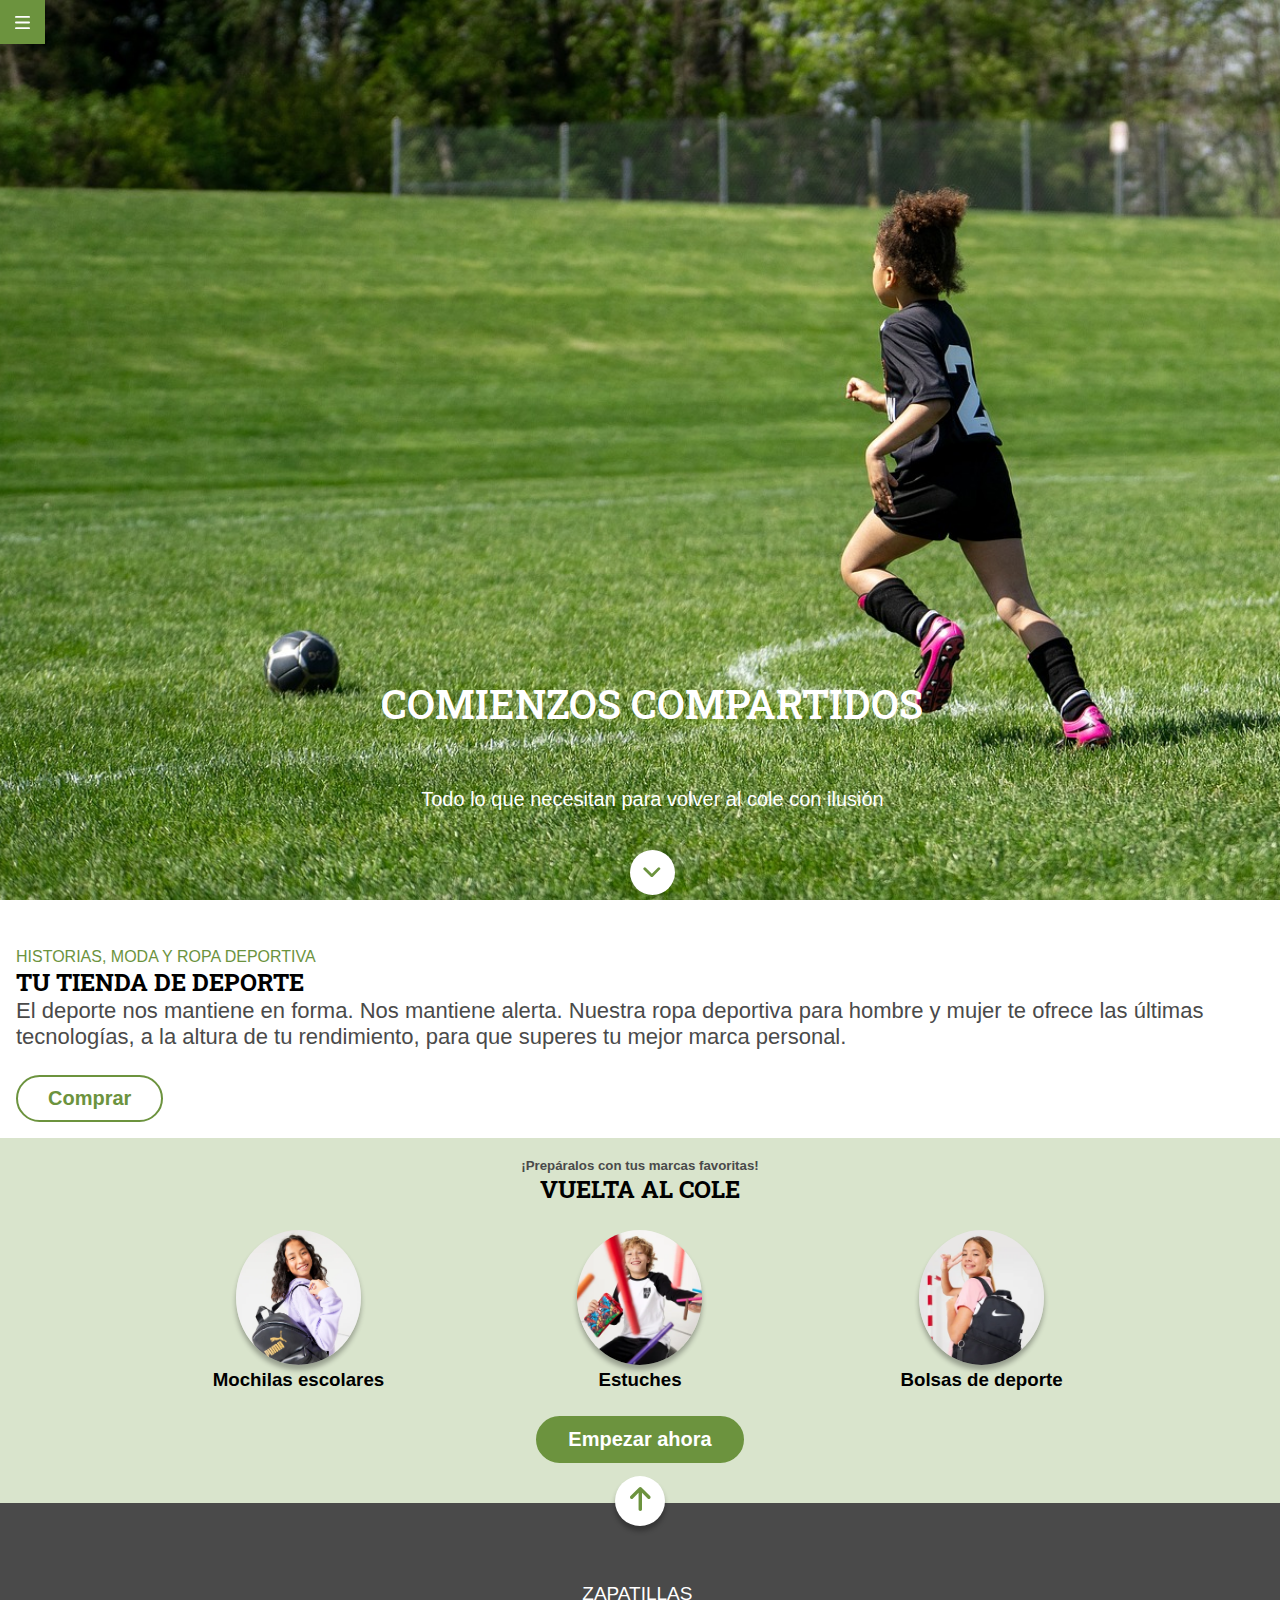
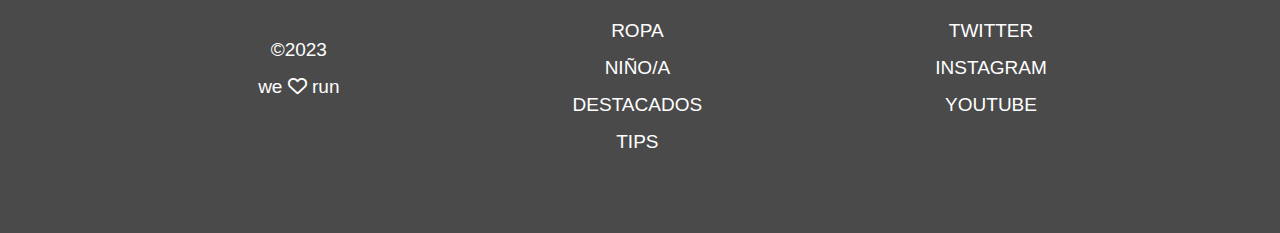
<file: docs/index.html>
<!DOCTYPE html>
<html lang="es">

<head>
    <meta charset="UTF-8" />
    <meta name="viewport" content="width=device-width, initial-scale=1" />
    <title>Evaluación Final</title>
    <link
      rel="stylesheet"
      href="https://cdnjs.cloudflare.com/ajax/libs/font-awesome/6.0.0-beta3/css/all.min.css"
    />
    <link rel="preconnect" href="https://fonts.googleapis.com">
    <link rel="preconnect" href="https://fonts.gstatic.com" crossorigin>
    <link href="https://fonts.googleapis.com/css2?family=Roboto+Slab:wght@100..900&display=swap" rel="stylesheet">
    <link rel="preconnect" href="https://fonts.googleapis.com">
    <link rel="preconnect" href="https://fonts.gstatic.com" crossorigin>
    <link href="https://fonts.googleapis.com/css2?family=Roboto+Serif:ital,opsz,wght@0,8..144,100..900;1,8..144,100..900&display=swap" rel="stylesheet">
    
  <link rel="stylesheet" href="./assets/index-bf6b43f5.css">
</head>

<body>
    <header class="header">
    <div class="menu">
        <a href="https://adalab.es/">
        <img src="./images/ico-menu.svg" alt="menu hamburguesa falso" class="menu__icon">
        </a>
    </div>
</header>
    <div class="header__container" id="hero">
    <div class="text__hero"><h1 class="header__title">COMIENZOS COMPARTIDOS</h1>
    <p class="header__text">Todo lo que necesitan para volver al cole con ilusión</p>
    <div class="arrow__down">
        <a href="#vuelta">
            <img src="./images/ico-scroll-down.svg" alt="flecha hacia abajo">
        </a>
    </div>
</div>
</div>
    <main id="main">
    <section class="first__main"><h4 class="first__green">HISTORIAS, MODA Y ROPA DEPORTIVA</h4>
    <h2 class="first__black">TU TIENDA DE DEPORTE</h2>
    <p class="first__grey">El deporte nos mantiene en forma. Nos mantiene alerta. Nuestra ropa deportiva para hombre y mujer te ofrece las últimas tecnologías, a la altura de tu rendimiento, para que superes tu mejor marca personal.</p>
    
    <a href="#" class="button__empty">Comprar</a>
</section>

<section class="second__main" id="vuelta">
    <h5 class="second__grey">¡Prepáralos con tus marcas favoritas!</h5>
    <h2 class="second__black">VUELTA AL COLE</h2>
<div class="column__container">
    <div class="second__image"><img src="./images/lpbts-mod05-img01-desk.png">
    <h3>Mochilas escolares</h3></div>
    <div class="second__image"><img src="./images/lpbts-mod05-img04-mob.png">
        <h3>Estuches</h3></div>
    <div class="second__image"><img src="./images/lpbts-mod05-img03-mob.png">
        <h3>Bolsas de deporte</h3></div>

    </div>
        <a href="#" class="button__full">Empezar ahora</a>
</section>

<div class="arrow__father">
    <div class="arrow__up">
        <a href="#hero">
            <img src="./images/ico-arrow.svg" alt="flecha hacia arriba">
        </a>
    </div>
</div>
</main>
    <footer class="footer">
    <div class="first">
        <ul class="first__li">
            <li><a href="https://adalab.es/">ZAPATILLAS</a></li>
            <li><a href="https://adalab.es/">ROPA</a></li>
            <li><a href="https://adalab.es/">NIÑO/A</a></li>
            <li><a href="https://adalab.es/">DESTACADOS</a></li>
            <li><a href="https://adalab.es/">TIPS</a></li>
        </ul>
    </div>

    <div class="second">
        <ul class="second__li">
            <li><a href="https://adalab.es/">TWITTER</a></li>
            <li><a href="https://adalab.es/">INSTAGRAM</a></li>
            <li><a href="https://adalab.es/">YOUTUBE</a></li>
        </ul>
    </div>

    <div class="third">
        <ul class="third__li">
            <li>&copy;2023</li>
            <li>we <i class="fa-regular fa-heart"></i> run</li>
        </ul>
    </div>
</footer>
</body>

</html>
</file>
<file: docs/assets/index-bf6b43f5.css>
*{box-sizing:border-box;margin:0;padding:0}a{text-decoration:none;color:#fff}.header__container{text-align:center;color:#fff;width:100%;background-image:url(../images/cover.jpeg);background-size:cover;background-position:85%;height:100vh;z-index:0;padding-left:25px;display:flex;flex-direction:column;justify-content:flex-end;align-items:center;padding-bottom:5px}.header__title{font-family:Roboto Slab,sans-serif;font-size:40px;text-transform:uppercase;line-height:60px;font-weight:550}.header__text{font-size:20px;line-height:30px;padding:20px;margin:30px}.arrow__down{background-color:#fff;width:45px;height:45px;border-radius:50%;margin-top:-15px;display:inline-flex;justify-content:center;align-items:center}.arrow__down__down img{width:30px;height:30px}body{font-family:Roboto,sans-serif;z-index:0}.first__main{padding:1rem;margin-top:2rem}.first__green{color:#6c933e;font-weight:50}.first__black{font-family:Roboto Slab,sans-serif}.first__grey{font-size:22px;color:#4a4a4a}.button__empty{display:inline-block;align-items:center;margin-top:25px;padding:10px 30px;border:2px solid rgb(108,147,62);color:#6c933e;text-decoration:none;border-radius:45px;font-size:20px;font-weight:700}.second__main{padding-top:20px;background-color:#d9e4cc;display:grid;grid-template-columns:1fr;justify-items:center;text-align:center}.second__grey{color:#4a4a4a;font-weight:700}.second__black{font-family:Roboto Slab,sans-serif}.second__image img{width:125px;height:135px;margin-top:25px;border-radius:50%;object-fit:cover;box-shadow:0 5px 5px #0000004d}.button__full{display:inline-block;align-items:center;margin-top:25px;margin-bottom:40px;padding:10px 30px;border:2px solid rgb(108,147,62);color:#fff;background-color:#6c933e;text-decoration:none;border-radius:45px;font-size:20px;font-weight:700}.arrow__father{display:flex;flex-direction:column;justify-content:flex-end;align-items:center}.arrow__up{background-color:#fff;display:flex;align-items:center;justify-content:center;position:absolute;margin-bottom:-23px;z-index:15;width:50px;height:50px;border-radius:50%;box-shadow:0 5px 5px #0000004d}.arrow__up__up img{width:30px;height:30px}@media (min-width: 768px){.column__container{display:grid;grid-template-columns:repeat(3,1fr);gap:70px}}@media (min-width: 1200px){.column__container{display:grid;grid-template-columns:repeat(3,1fr);gap:170px}}.header{position:fixed}.menu{z-index:10;top:0;left:0;padding:15px 15px 10px;background-color:#6c933e}.menu__icon{width:15px;height:15px}.footer{background-color:#4a4a4a;color:#fff;text-align:center;padding:80px 0;bottom:0;width:100%}.first{text-decoration:none;font-size:19px}.first__li{list-style:none;display:flex;flex-direction:column;align-items:center;gap:15px}.second{text-decoration:none;font-size:19px}.second__li{list-style:none;margin:10%;display:flex;flex-direction:column;align-items:center;gap:15px}.third{text-decoration:none;font-size:19px}.third__li{list-style:none;display:flex;flex-direction:column;align-items:center;gap:15px}@media (min-width: 768px){.footer{display:flex;justify-content:space-evenly;align-items:center;padding-left:25px}.third{order:-1}}
</file>
